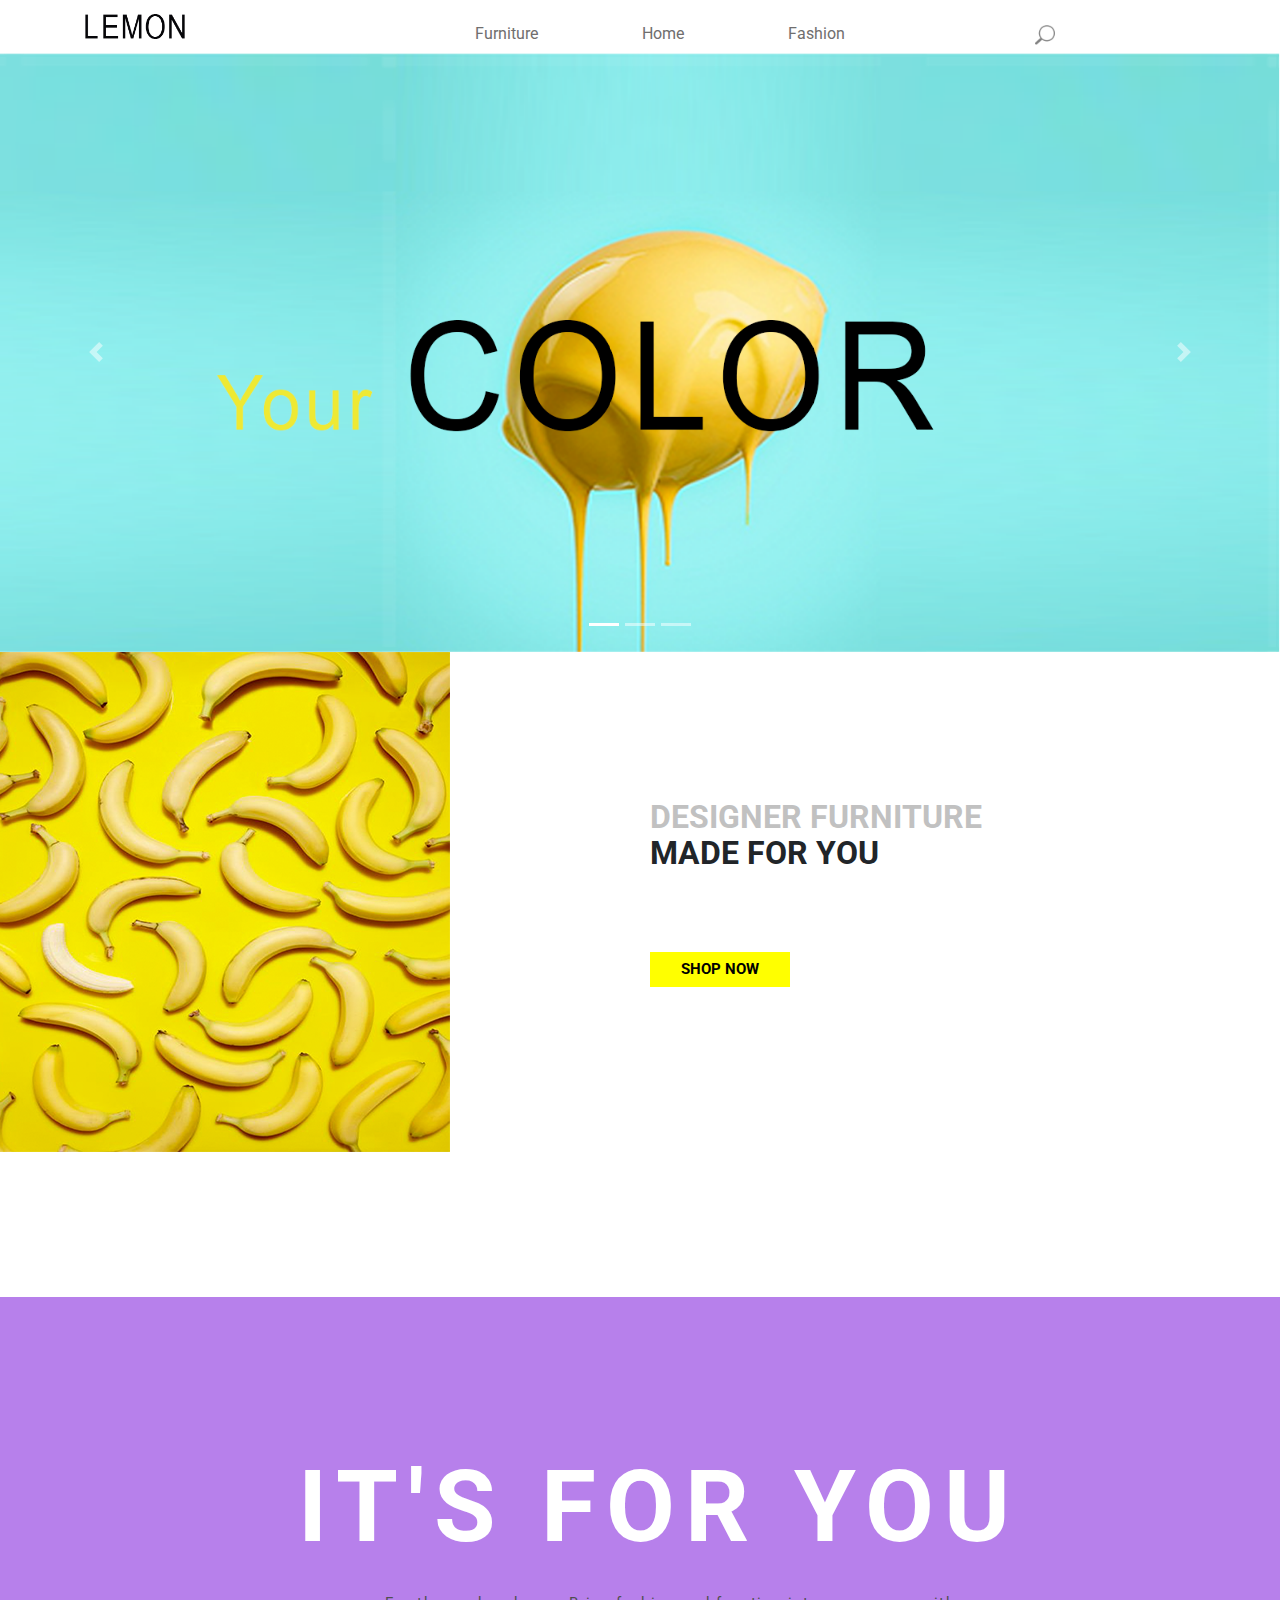
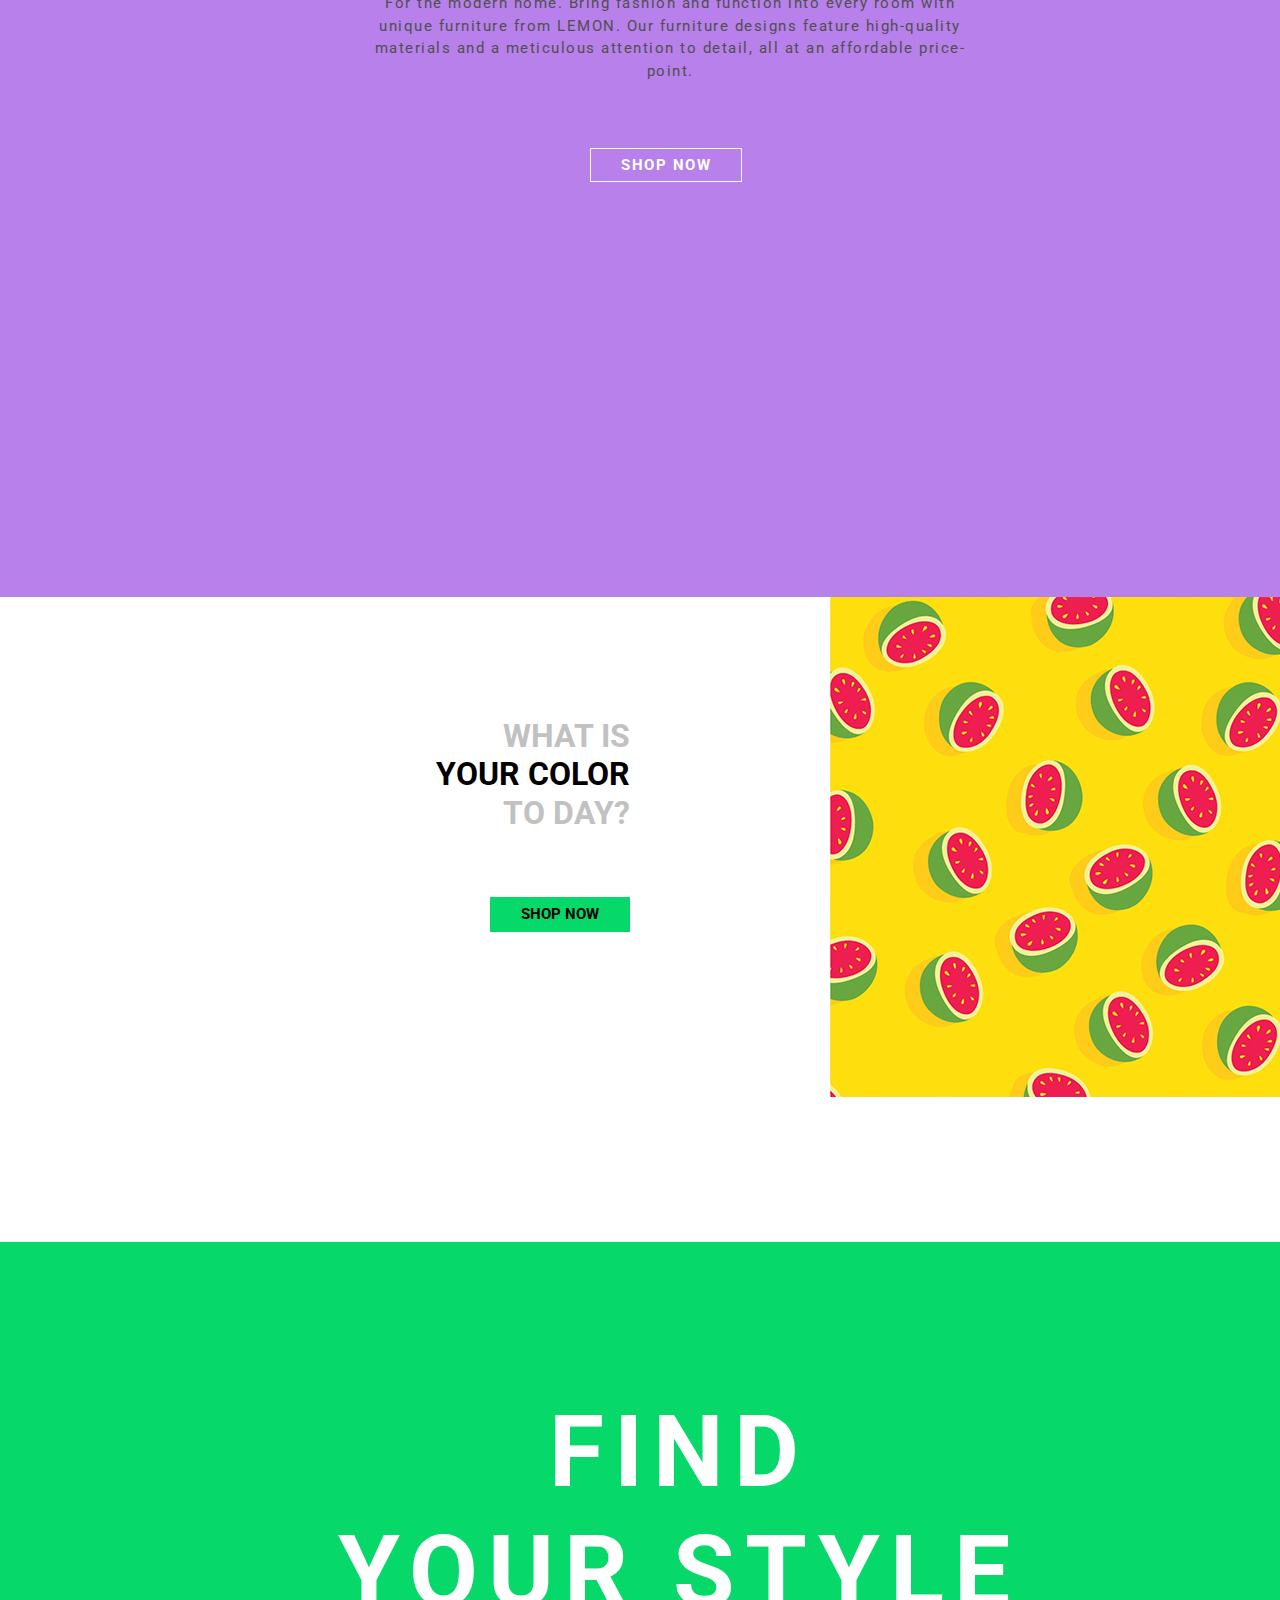
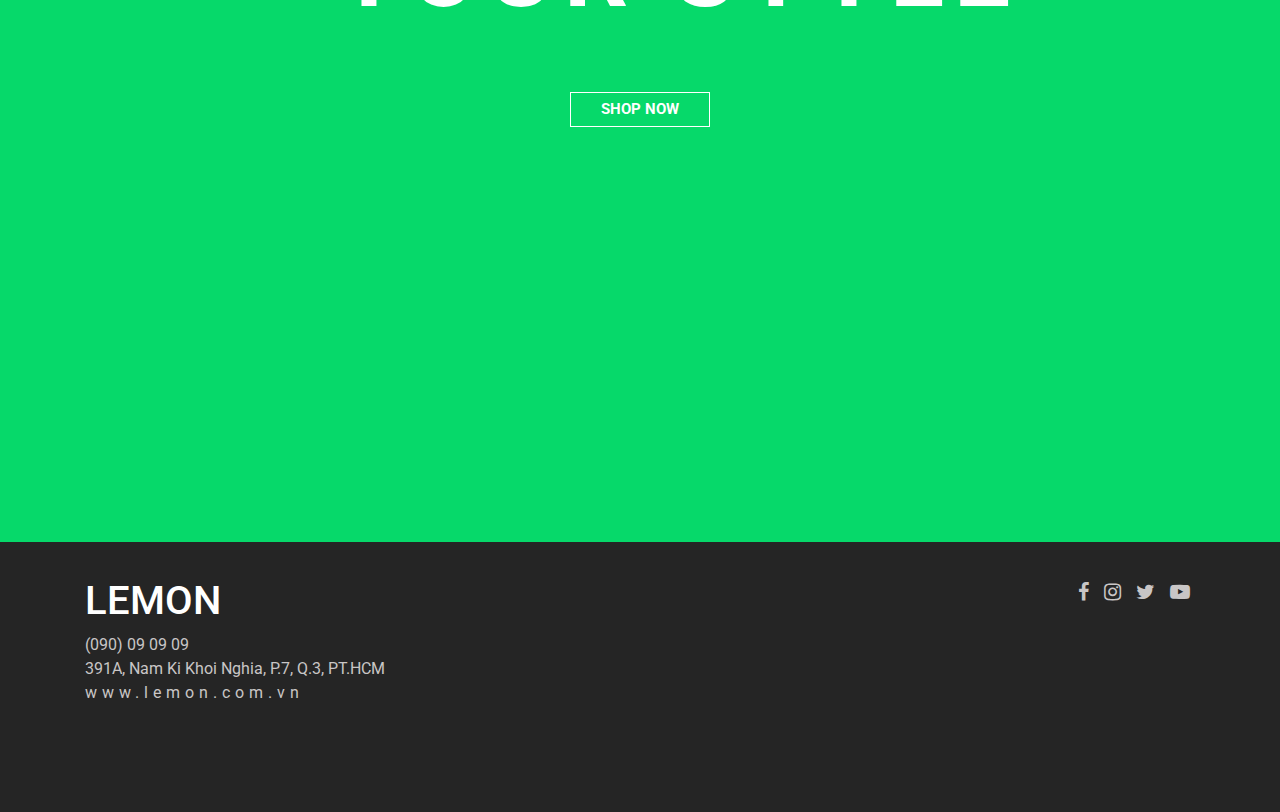
<file: index.html>
<!DOCTYPE html>
<html lang="en">

<head>
    <meta charset="UTF-8">
    <meta name="viewport" content="width=device-width, initial-scale=1.0">
    <meta http-equiv="X-UA-Compatible" content="ie=edge">
    <title>LEMON</title>
    <link rel="stylesheet" href="css/bootstrap.min.css">
    <link rel="stylesheet" href="font-awesome-4.7.0/css/font-awesome.min.css">
    <link href="https://fonts.googleapis.com/css?family=Roboto&amp;subset=vietnamese" rel="stylesheet">
    <link rel="stylesheet" href="./css/style.css">
    <link rel="apple-touch-icon" sizes="57x57" href="./apple-icon-57x57.png">
    <link rel="apple-touch-icon" sizes="60x60" href="./apple-icon-60x60.png">
    <link rel="apple-touch-icon" sizes="72x72" href="./apple-icon-72x72.png">
    <link rel="apple-touch-icon" sizes="76x76" href="./apple-icon-76x76.png">
    <link rel="apple-touch-icon" sizes="114x114" href="./apple-icon-114x114.png">
    <link rel="apple-touch-icon" sizes="120x120" href="./apple-icon-120x120.png">
    <link rel="apple-touch-icon" sizes="144x144" href="./apple-icon-144x144.png">
    <link rel="apple-touch-icon" sizes="152x152" href="./apple-icon-152x152.png">
    <link rel="apple-touch-icon" sizes="180x180" href="./apple-icon-180x180.png">
    <link rel="icon" type="image/png" sizes="192x192" href="./android-icon-192x192.png">
    <link rel="icon" type="image/png" sizes="32x32" href="./favicon-32x32.png">
    <link rel="icon" type="image/png" sizes="96x96" href="./favicon-96x96.png">
    <link rel="icon" type="image/png" sizes="16x16" href="./favicon-16x16.png">
    <link rel="manifest" href="./manifest.json">
    <meta name="msapplication-TileColor" content="#ffffff">
    <meta name="msapplication-TileImage" content="./ms-icon-144x144.png">
    <meta name="theme-color" content="#ffffff">


</head>

<body>
    <header>
        <div class="container">
            <div class="row mt-4 ">
                <div class="col-md-2 col-lg-2 logo ">
                    <img src="./img/LEMON.png" alt="">
                </div>
                <div class="col-md-8 mt-2 col-lg-8 menu ">
                    <nav>
                        <ul>
                            <li><a href="furniture.html">Furniture</a></li>
                            <li><a href="index.html">Home</a></li>
                            <li><a href="fashion.html">Fashion</a></li>


                        </ul>
                    </nav>
                </div>
                <div class="col-md-2 mt-2 col-lg-2 search1 ">
                    <img src="./img/icon search.png" alt="">
                </div>

            </div>
        </div>
    </header>
    <main>
        <section class="home">

            <div id="carouselExampleIndicators" class="carousel slide slidehome" data-ride="carousel">
                <ol class="carousel-indicators">
                    <li data-target="#carouselExampleIndicators" data-slide-to="0" class="active"></li>
                    <li data-target="#carouselExampleIndicators" data-slide-to="1"></li>
                    <li data-target="#carouselExampleIndicators" data-slide-to="2"></li>
                </ol>
                <div class="carousel-inner">
                    <div class="carousel-item active ">
                        <img class="d-block w-100" src="./img/home1.png" alt="First slide">

                    </div>
                    <div class="carousel-item ">
                        <img class="d-block w-100" src="./img/home2.png" alt="Second slide">

                    </div>
                    <div class="carousel-item ">
                        <img class="d-block w-100" src="./img/home3.png" alt="Third slide">

                    </div>
                </div>
                <a class="carousel-control-prev" href="#carouselExampleIndicators" role="button" data-slide="prev">
                    <span class="carousel-control-prev-icon" aria-hidden="true"></span>
                    <span class="sr-only">Previous</span>
                </a>
                <a class="carousel-control-next" href="#carouselExampleIndicators" role="button" data-slide="next">
                    <span class="carousel-control-next-icon" aria-hidden="true"></span>
                    <span class="sr-only">Next</span>
                </a>

            </div>


        </section>
        <section class="furniture">
            <div class="container">
                <div class="row furniturehome ">
                    <div class=" col-md-4 col-lg-4">
                        <img src="./img/furniture.png" alt="">
                    </div>
                    <div class="col-md-8 col-lg-8   text ">
                        <h2>
                            <p>DESIGNER FURNITURE</p> <br>
                            MADE FOR YOU
                        </h2>
                        <p><a href="furniture.html" class="btn btn-shop ">SHOP NOW</a></p>
                    </div>

                </div>
            </div>
        </section>
        <section class="furniture1">
            <div class="container">
                <div class="row">
                    <div class="col-md-12 col-lg-12">
                        <h1>IT'S FOR YOU</h1>
                        <p>For the modern home. Bring fashion and function into every room with unique furniture from
                            LEMON. Our furniture designs feature high-quality materials and a meticulous attention to
                            detail, all at an affordable price-point. </p>
                        <p><a href="furniture.html" class="btn btn-shopfur">SHOP NOW</a></p>
                    </div>
                </div>
            </div>
        </section>
        <section class="fashion">
            <div class="container">
                <div class="row  ">

                    <div class="col-md-8 col-lg-8">
                        <h2>WHAT IS<br>
                            <p>YOUR COLOR</p>
                            TO DAY?
                        </h2>


                        <p><a href="fashion.html" class="btn btn-shopfas ">SHOP NOW</a></p>
                    </div>
                    <div class="col-md-4 col-lg-4 ">

                        <img src="./img/fashion.png" alt="">
                    </div>
                </div>
            </div>

        </section>
        <section class="fashion1">
            <div class="container">
                <div class="row">
                    <div class="col">
                        <h1>FIND <br>
                            YOUR STYLE </h1>

                        <p><a href="fashion.html" class="btn btn-shopfas1">SHOP NOW</a></p>
                    </div>
                </div>
            </div>
        </section>
    </main>
    <footer>
        <div class="container">
            <div class="row">
                <div class="col-md-6 col-lg-6 footer1">
                    <h1>LEMON</h1>
                    <p>(090) 09 09 09 <br>
                        391A, Nam Ki Khoi Nghia, P.7, Q.3, PT.HCM <br>
                        <a href="#">www.lemon.com.vn</a>
                    </p>


                </div>
                <div class="col-md-6 col-lg-6 footer2">
                    <i class="fa fa-facebook" aria-hidden="true"></i>
                    <i class="fa fa-instagram" aria-hidden="true"></i>
                    <i class="fa fa-twitter" aria-hidden="true"></i>
                    <i class="fa fa-youtube-play" aria-hidden="true"></i>
                </div>
            </div>
        </div>



    </footer>
    <script src="js/jquery-3.3.1.slim.min.js"></script>
    <script src="js/popper.min.js"></script>
    <script src="js/bootstrap.min.js"></script>
</body>

</html>
</file>
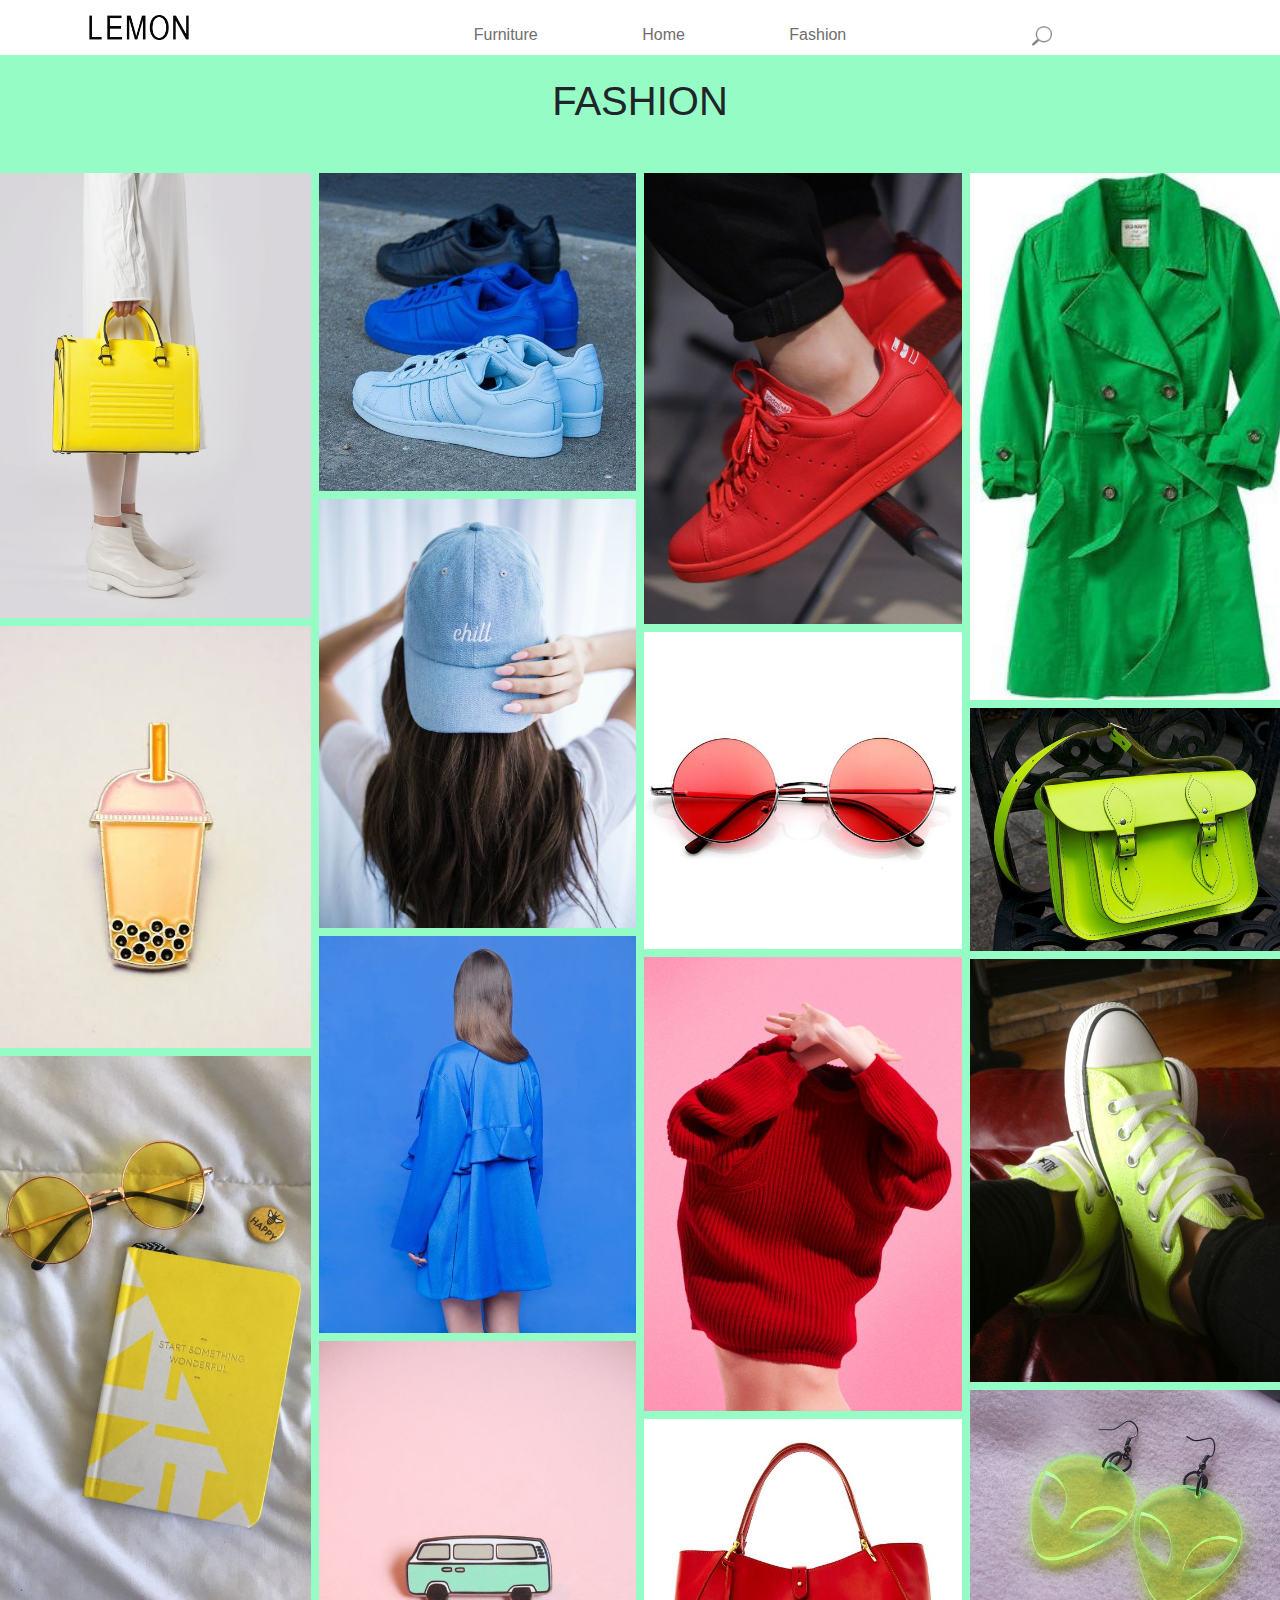
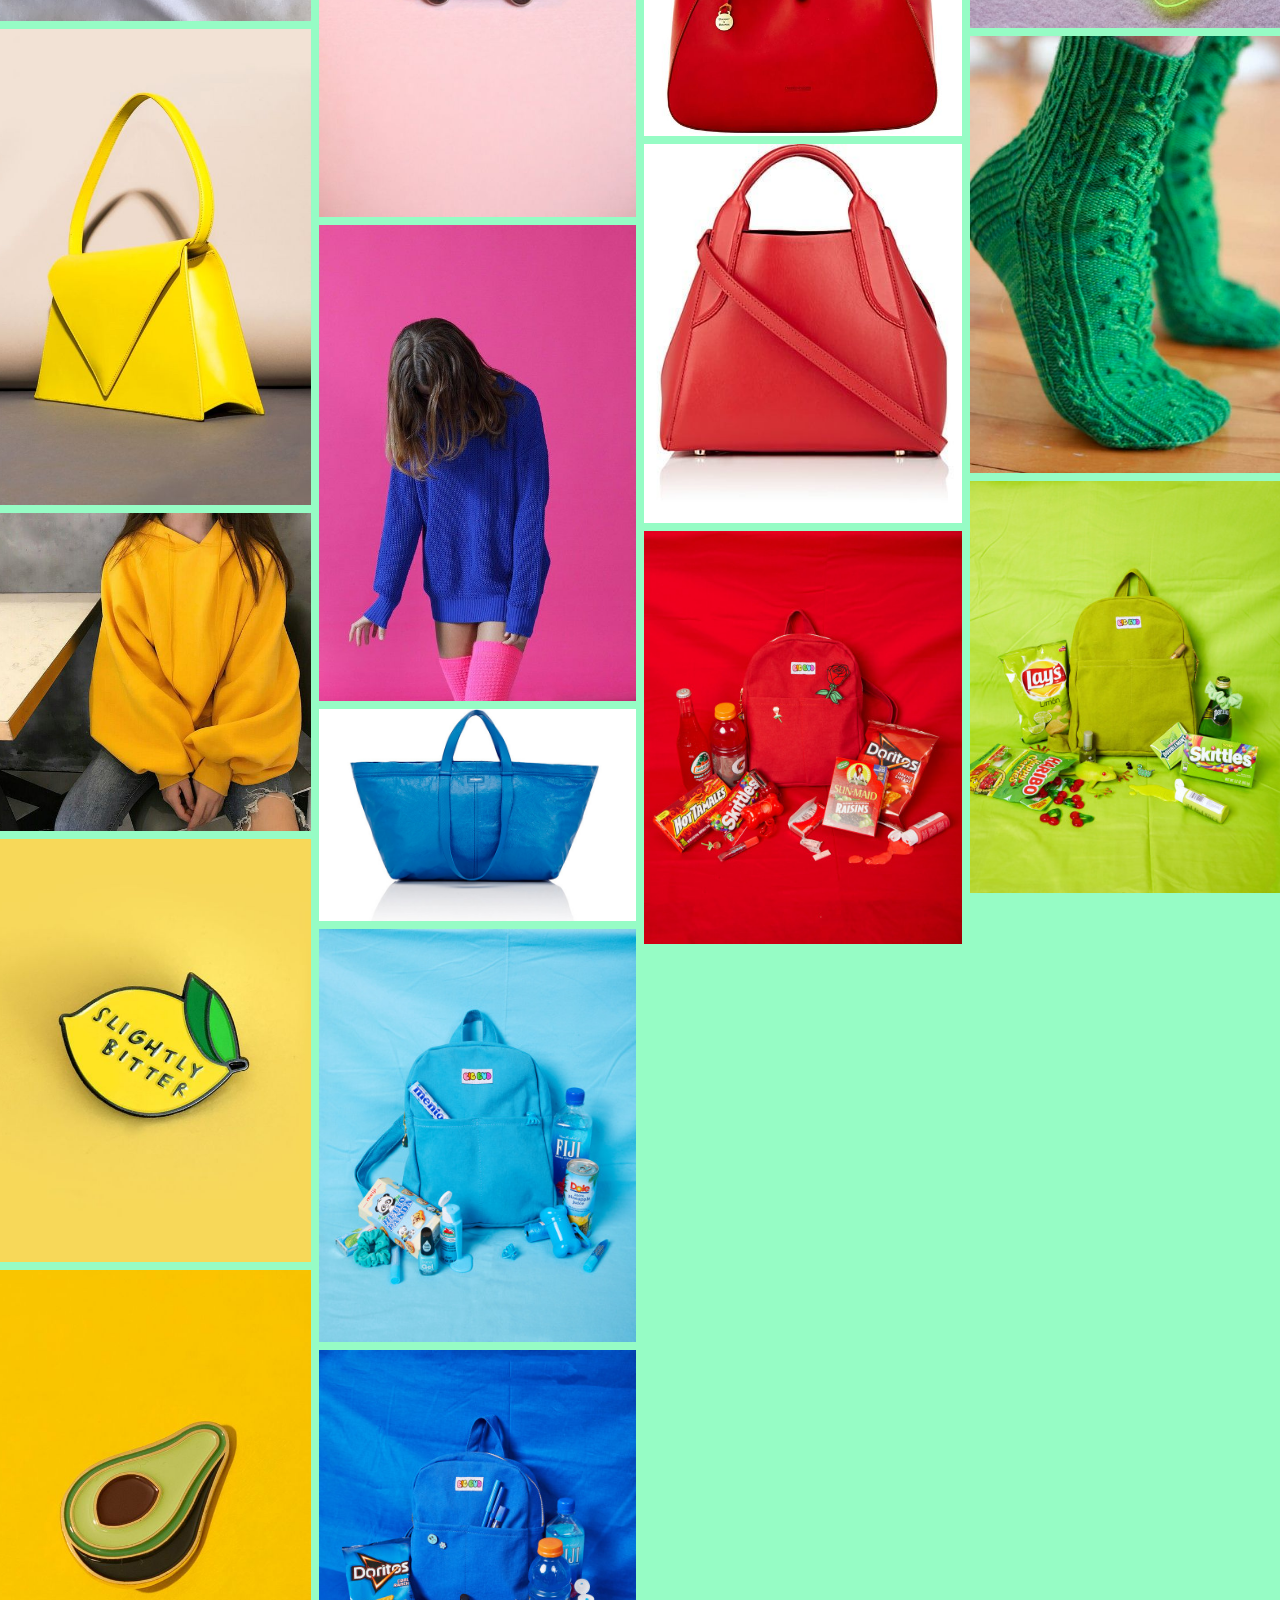
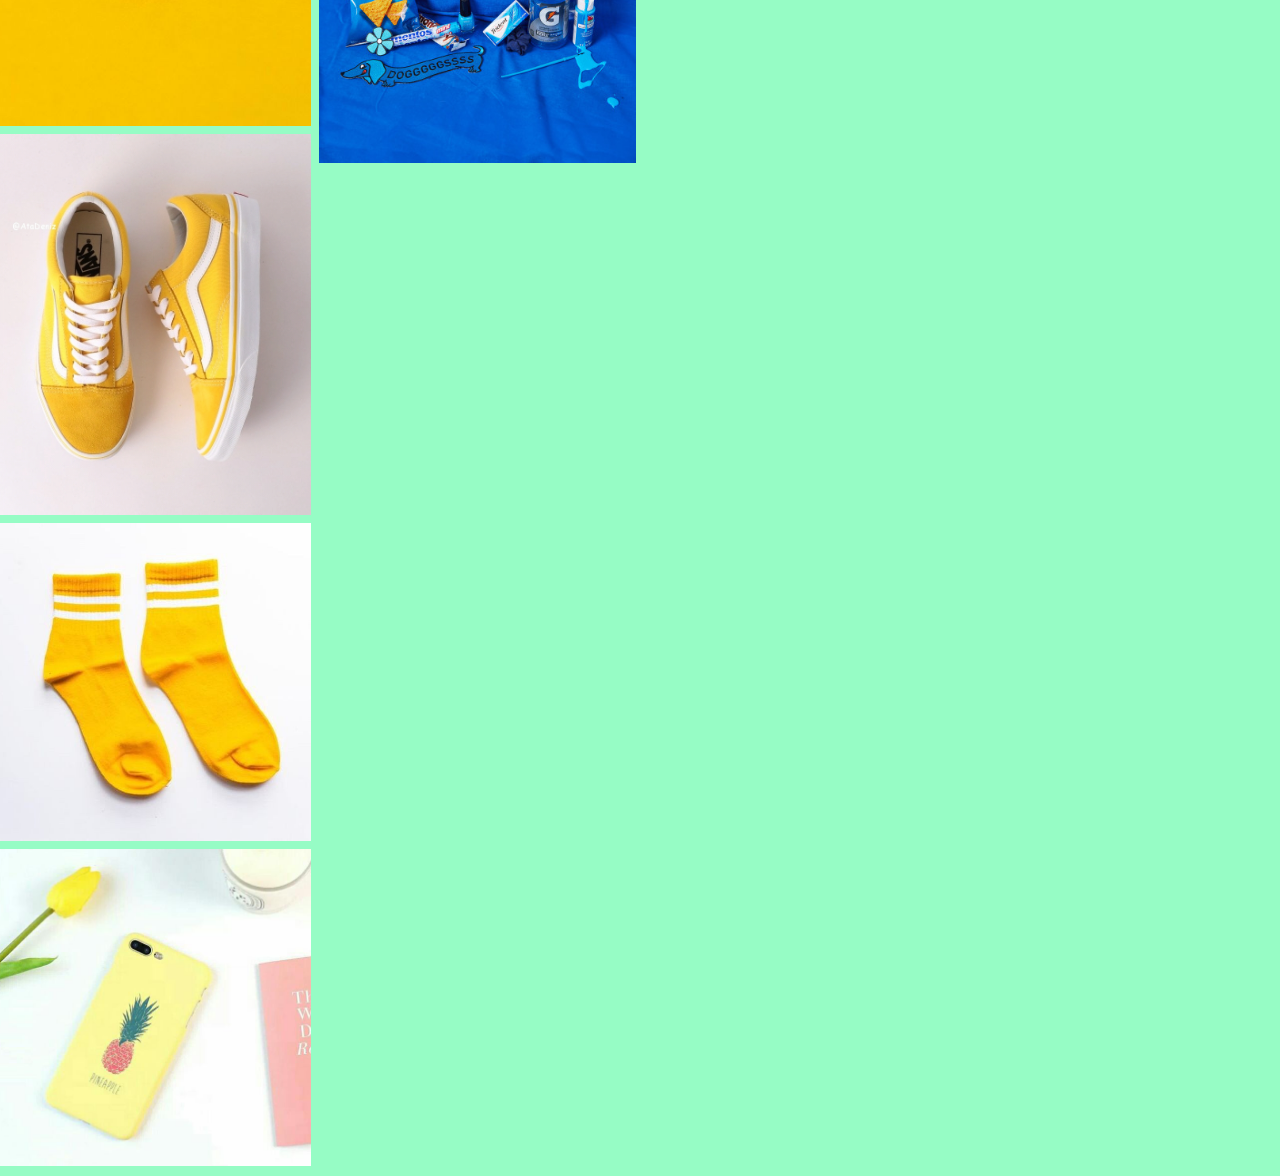
<file: fashion.html>
<!DOCTYPE html>
<html lang="en">

<head>
    <meta charset="UTF-8">
    <meta name="viewport" content="width=device-width, initial-scale=1.0">
    <meta http-equiv="X-UA-Compatible" content="ie=edge">
    <title>Document</title>
    <link rel="stylesheet" href="./css/bootstrap.min.css">
    <link rel="stylesheet" href="./css/style.css">

</head>

<body>
    <style>
        * {
            box-sizing: border-box;
        }

        body {
            margin: 0;
            font-family: Arial;
            background: #96fcc5;

        }

        header {
            background: white;
            margin-top: -10px;
            padding-top: 1px;
            max-height: 65px;

        }

        .text1 {
            text-align: center;
            padding: 32px;
        }

        .row {
            display: -ms-flexbox;
            /* IE10 */
            display: flex;
            -ms-flex-wrap: wrap;
            /* IE10 */
            flex-wrap: wrap;
            padding: 0 4px;
        }

        /* Create four equal columns that sits next to each other */
        .column {
            -ms-flex: 25%;
            /* IE10 */
            flex: 25%;
            max-width: 25%;
            padding: 0 4px;
        }

        .column img {
            margin-top: 8px;
            vertical-align: middle;
        }

        /* Responsive layout - makes a two column-layout instead of four columns */
        @media screen and (max-width: 800px) {
            .column {
                -ms-flex: 50%;
                flex: 50%;
                max-width: 50%;
            }
        }

        /* Responsive layout - makes the two columns stack on top of each other instead of next to each other */
        @media screen and (max-width: 600px) {
            .column {
                -ms-flex: 100%;
                flex: 100%;
                max-width: 100%;
            }
        }

    </style>
    <header>
        <div class="container">
            <div class="row mt-4 ">
                <div class="col-md-2 col-lg-2 logo ">
                    <img src="./img/LEMON.png" alt="">
                </div>
                <div class="col-md-8 mt-2 col-lg-8 menu ">
                    <nav>
                        <ul>
                            <li><a href="furniture.html">Furniture</a></li>
                            <li><a href="index.html">Home</a></li>
                            <li><a href="fashion.html">Fashion</a></li>


                        </ul>
                    </nav>
                </div>
                <div class="col-md-2 mt-2 col-lg-2 search1 ">
                    <img src="./img/icon search.png" alt="">
                </div>

            </div>
        </div>
    </header>

    <!-- Photo Grid -->


    <div class="text1">
        <h1>FASHION</h1>


    </div>

    <!-- Photo Grid -->
    <div class="row fa">
        <div class="column">
            <img src="img/yellow/1fa.jpg" style="width:100%">
            <img src="img/yellow/5fa.jpg" style="width:100%">
            <img src="img/yellow/9fa.jpg" style="width:100%">
            <img src="img/yellow/10fa.jpg" style="width:100%">
            <img src="img/yellow/11fa.jpg" style="width:100%">
            <img src="img/yellow/12fa.jpg" style="width:100%">
            <img src="img/yellow/13fa.jpg" style="width:100%">
            <img src="img/yellow/14fa.jpg" style="width:100%">
            <img src="img/yellow/17fa.jpg" style="width:100%">
            <img src="img/yellow/19fa.jpg" style="width:100%">
        </div>
        <div class="column">
            <img src="img/blue/4fa.jpg" style="width:100%">
            <img src="img/blue/5fa.jpg" style="width:100%">
            <img src="img/blue/7fa.jpg" style="width:100%">
            <img src="img/blue/10fa.jpg" style="width:100%">
            <img src="img/blue/11fa.jpg" style="width:100%">
            <img src="img/blue/13fa.png" style="width:100%">
            <img src="img/blue/15fa.jpg" style="width:100%">
            <img src="img/blue/16fa.png" style="width:100%">
        </div>
        <div class="column">
            <img src="img/red/1fa.jpg" style="width:100%">
            <img src="img/red/3fa.jpg" style="width:100%">
            <img src="img/red/8fa.jpg" style="width:100%">
            <img src="img/red/11fa.jpg" style="width:100%">
            <img src="img/red/12fa.jpg" style="width:100%">
            <img src="img/red/13fa.png" style="width:100%">

        </div>
        <div class="column">
            <img src="img/green/1fa.jpg" style="width:100%">
            <img src="img/green/6fa.jpg" style="width:100%">
            <img src="img/green/7fa.jpg" style="width:100%">
            <img src="img/green/11fa.jpg" style="width:100%">
            <img src="img/green/13fa.jpg" style="width:100%">
            <img src="img/green/15fa.png" style="width:100%">

        </div>
    </div>
    <script src="js/jquery-3.3.1.slim.min.js"></script>
    <script src="js/popper.min.js"></script>
    <script src="js/bootstrap.min.js"></script>
</body>

</html>
</file>
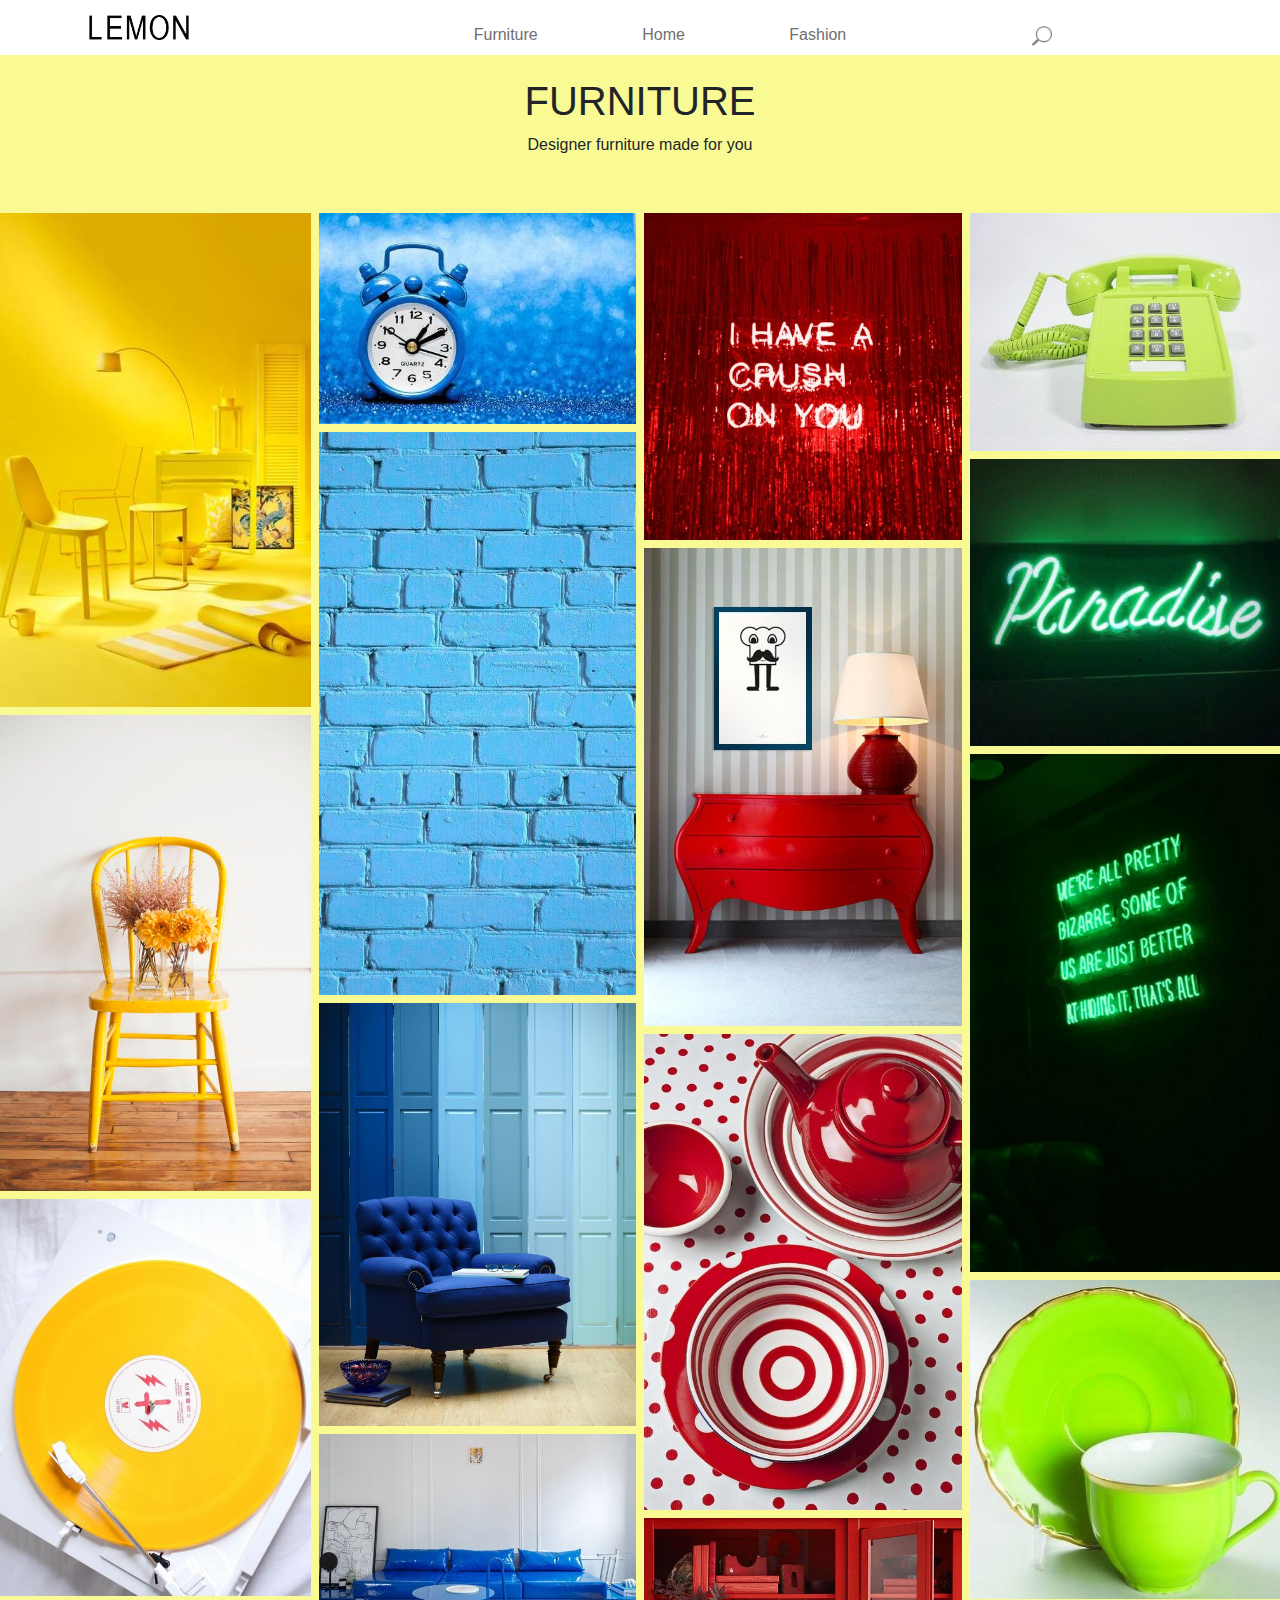
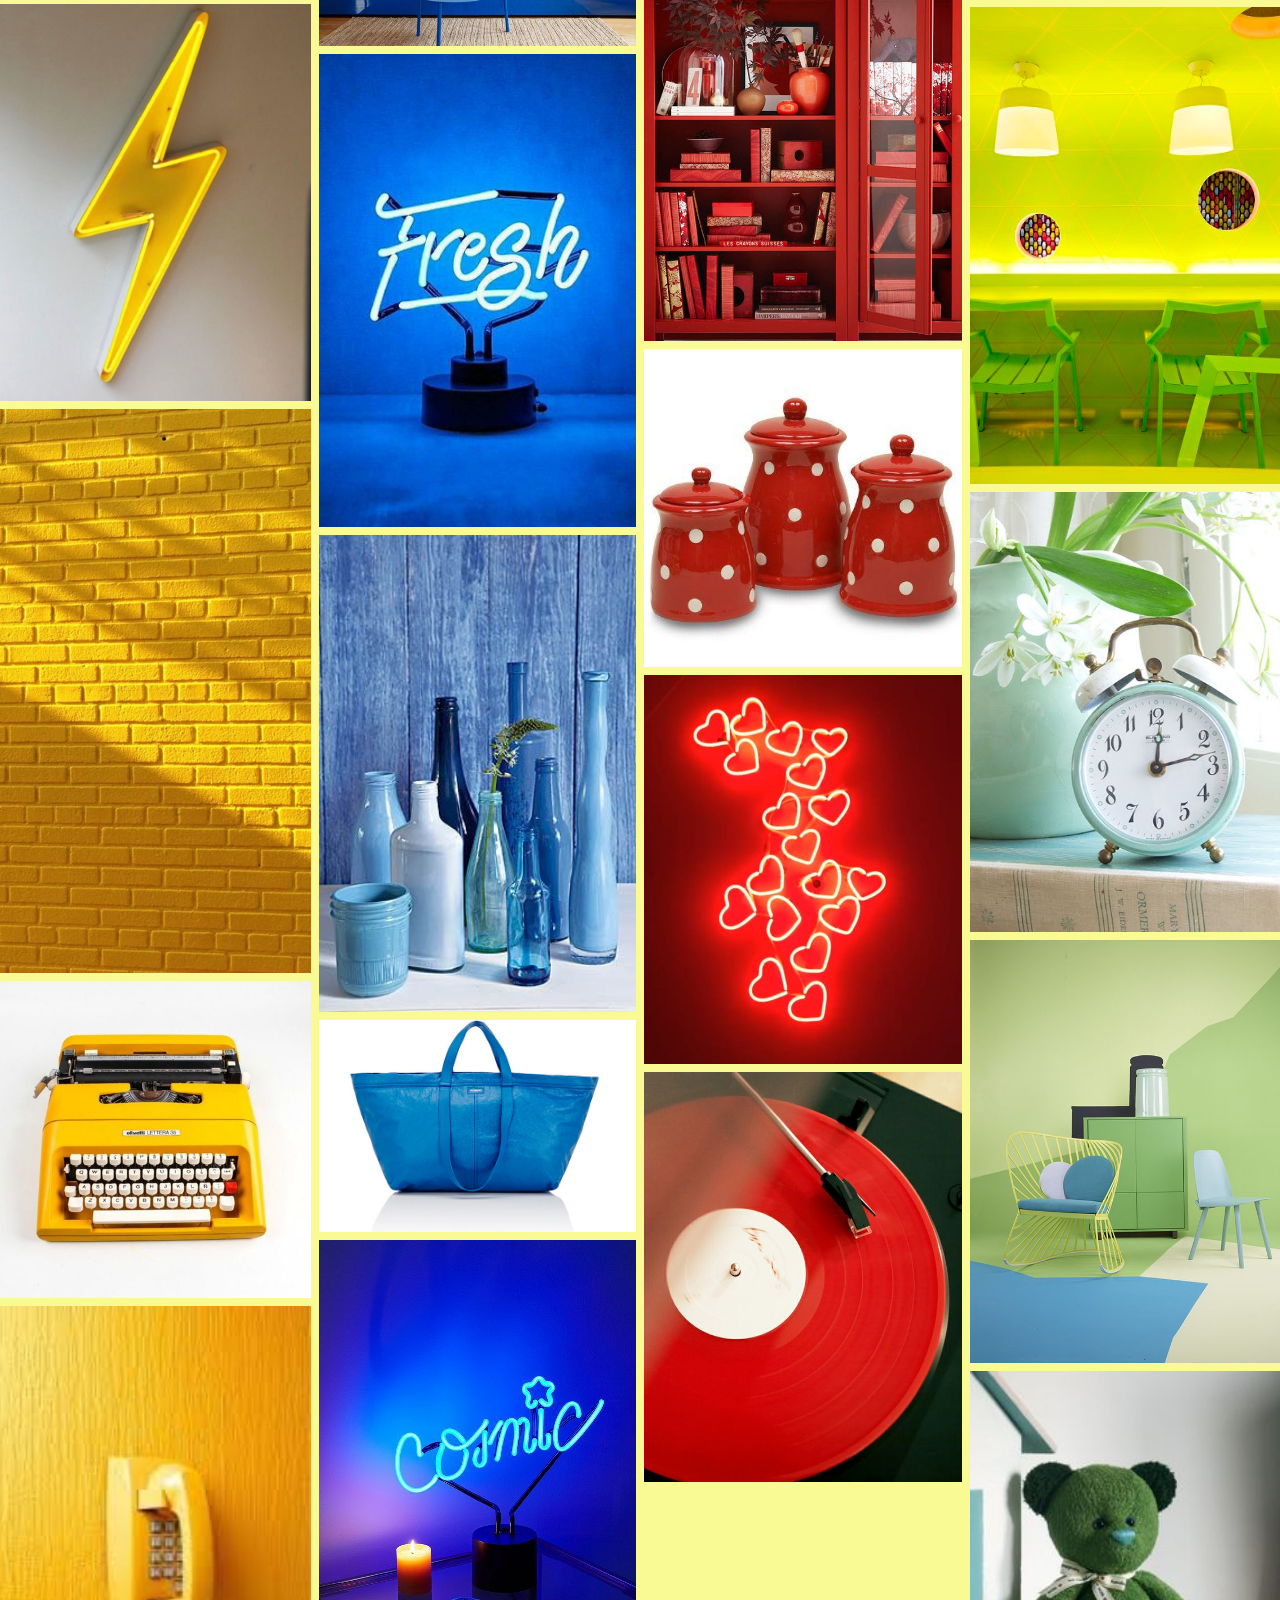
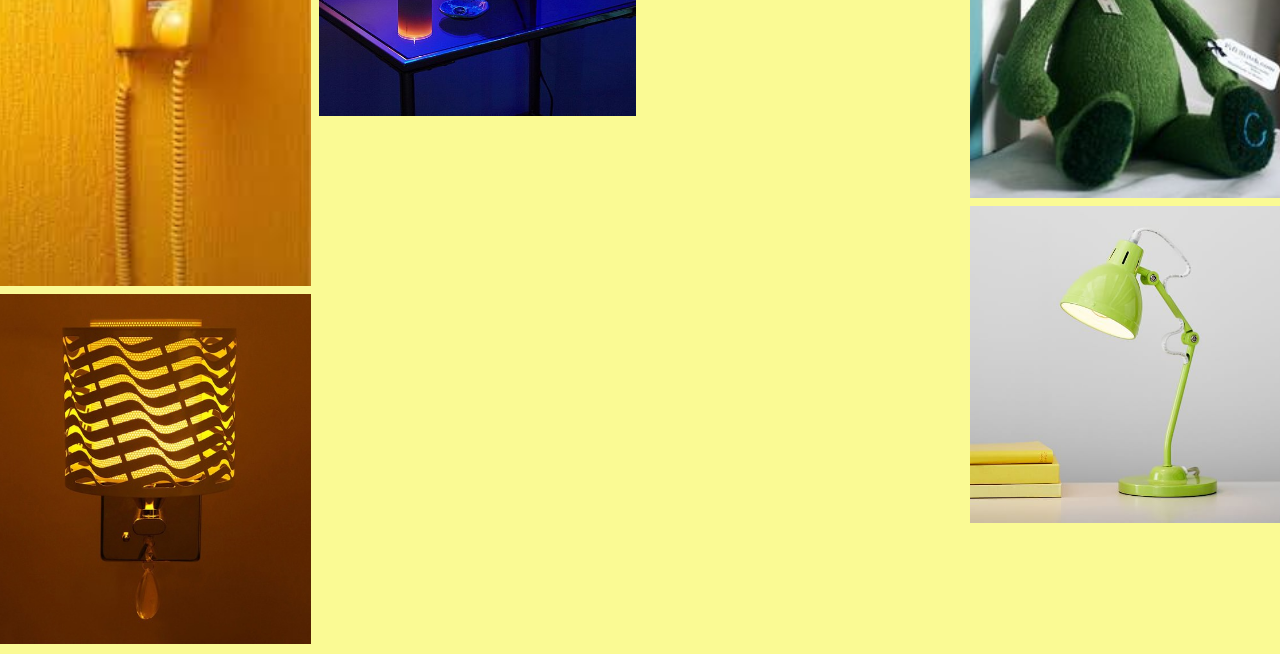
<file: furniture.html>
<!DOCTYPE html>
<html lang="en">

<head>
    <meta charset="UTF-8">
    <meta name="viewport" content="width=device-width, initial-scale=1.0">
    <meta http-equiv="X-UA-Compatible" content="ie=edge">
    <title>Document</title>
    <link rel="stylesheet" href="./css/bootstrap.min.css">
    <link rel="stylesheet" href="./css/style.css">

</head>

<body>
    <style>
        * {
            box-sizing: border-box;
        }

        body {
            margin: 0;
            font-family: Arial;
            background: rgb(250, 250, 148)
        }

        header {
            background: white;
            margin-top: -10px;
            padding-top: 1px;
            max-height: 65px
        }

        .text1 {
            text-align: center;
            padding: 32px;
        }

        .row {
            display: -ms-flexbox;
            /* IE10 */
            display: flex;
            -ms-flex-wrap: wrap;
            /* IE10 */
            flex-wrap: wrap;
            padding: 0 4px;
        }

        /* Create four equal columns that sits next to each other */
        .column {
            -ms-flex: 25%;
            /* IE10 */
            flex: 25%;
            max-width: 25%;
            padding: 0 4px;
        }

        .column img {
            margin-top: 8px;
            vertical-align: middle;
        }

        /* Responsive layout - makes a two column-layout instead of four columns */
        @media screen and (max-width: 800px) {
            .column {
                -ms-flex: 50%;
                flex: 50%;
                max-width: 50%;
            }
        }

        /* Responsive layout - makes the two columns stack on top of each other instead of next to each other */
        @media screen and (max-width: 600px) {
            .column {
                -ms-flex: 100%;
                flex: 100%;
                max-width: 100%;
            }
        }

        
    </style>
    <header>
        <div class="container">
            <div class="row mt-4 ">
                <div class="col-md-2 col-lg-2 logo ">
                    <img src="./img/LEMON.png" alt="">
                </div>
                <div class="col-md-8 mt-2 col-lg-8 menu ">
                    <nav>
                        <ul>
                            <li><a href="furniture.html">Furniture</a></li>
                            <li><a href="index.html">Home</a></li>
                            <li><a href="fashion.html">Fashion</a></li>


                        </ul>
                    </nav>
                </div>
                <div class="col-md-2 mt-2 col-lg-2 search1 ">
                    <img src="./img/icon search.png" alt="">
                </div>

            </div>
        </div>
    </header>

    <!-- Photo Grid -->


    <div class="text1">
        <h1>FURNITURE</h1>
        <p>Designer furniture made for you</p>
    </div>

    <!-- Photo Grid -->
    <div class="row fu">
        <div class="column">
            <img src="img/yellow/2fu.jpg" style="width:100%">
            <img src="img/yellow/3fu.jpg" style="width:100%">
            <img src="img/yellow/4fu.jpg" style="width:100%">
            <img src="img/yellow/6fu.jpg" style="width:100%">
            <img src="img/yellow/7fu.jpg" style="width:100%">
            <img src="img/yellow/8fu.jpg" style="width:100%">
            <img src="img/yellow/15fu.jpg" style="width:100%">
            <img src="img/yellow/18fu.jpg" style="width:100%">
        </div>
        <div class="column">
            <img src="img/blue/1fu.jpg" style="width:100%">
            <img src="img/blue/2fu.jpg" style="width:100%">
            <img src="img/blue/3fu.jpg" style="width:100%">
            <img src="img/blue/6fu.jpg" style="width:100%">
            <img src="img/blue/8fu.jpg" style="width:100%">
            <img src="img/blue/9fu.jpg" style="width:100%">
            <img src="img/blue/13fa.png" style="width:100%">
            <img src="img/blue/14fu.jpg" style="width:100%">
        </div>
        <div class="column">
            <img src="img/red/2fu.jpg" style="width:100%">
            <img src="img/red/4fu.jpg" style="width:100%">
            <img src="img/red/5fu.jpg" style="width:100%">
            <img src="img/red/6fu.jpg" style="width:100%">
            <img src="img/red/7fu.jpg" style="width:100%">
            <img src="img/red/9fu.jpg" style="width:100%">
            <img src="img/red/10fu.jpg" style="width:100%">
        </div>
        <div class="column">
            <img src="img/green/2fu.jpg" style="width:100%">
            <img src="img/green/3fu.jpg" style="width:100%">
            <img src="img/green/4fu.jpg" style="width:100%">
            <img src="img/green/5fu.jpg" style="width:100%">
            <img src="img/green/8fu.jpg" style="width:100%">
            <img src="img/green/9fu.jpg" style="width:100%">
            <img src="img/green/10fu.jpg" style="width:100%">
            <img src="img/green/12fu.jpg" style="width:100%">
            <img src="img/green/14fu.jpg" style="width:100%">
        </div>
    </div>
    <script src="js/jquery-3.3.1.slim.min.js"></script>
    <script src="js/popper.min.js"></script>
    <script src="js/bootstrap.min.js"></script>
</body>

</html>
</file>
<file: css/style.css>
body {
    font-family: 'Roboto', sans-serif;
    
}

header {
    margin: -10px
}

header .logo img {
    max-width: 100px;
}

header .menu nav {
    text-align: center;
    position: relative
}

header .menu nav ul li {
    display: inline-block;
    position: relative;
}

header .menu nav ul li a {
    text-decoration: none;
    padding: 50px;
    color: rgb(112, 110, 110);
   
}

header .menu nav ul li a:hover{
    color: black;
    transition: 0.5 ease-in-out;  
    
  
}
header .menu nav ul li a:valid{
    color: black
}

/* h1::before {

    content: '';
    display: block;
    height: 2px;
    background: white;
    border-radius: 70%;
    width: 200px;
    position: absolute;
    left: 50%;
    transform: translateX(-50%);
    bottom: -5px
} */
header .menu nav ul li a::before{
content: '';
display: block;
height: 2px;
background:  rgb(112, 110, 110);
width: 100px;
position: absolute;
left: 53%;
transform: translateX(-50%);
bottom: -8px;
transition: 0.5 ease-in-out;
margin:0 -5px;
opacity: 0;
}
header .menu nav ul li a:hover:before{
   
opacity: 2;
    background: black
}

header .search1 img {
    max-width: 20px;

}

header .search1 img:hover {
    transition: 0.5 ease-in-out;
    
    -webkit-transform:  scale(1.2)  rotate(0deg)
}

.furniture {
    background-color: white;
    min-height: 60vh;
    position: relative;
    
}

.furniture img {
    position: absolute;
    left: -120px;
}

.furniture h2 {
    position: absolute;
    top: 160px;
    left: 200px;
    font-weight: 700;
    line-height: 10px;

}

.furniture h2 p {
    color: #c1c1c1
}

.furniture  .btn-shop {
    position: absolute;
    color: black;
    font-weight: 700;
    background: yellow;
    padding: 5px 30px;
    border-radius: 0%;
    font-size: 15px;
    top: 300px;
    left: 200px
}

.furniture .btn-shop:hover {
    color: yellow;
    background: black;
    font-weight: 700
}

.furniture1 {
    margin-top: 105px;
    background-color: rgb(183, 128, 235);
    background-image: url('../img/w1000-5165305vDa5SUV.png');
    background-size: cover;
    background-attachment: fixed;
    min-height: 100vh;
    position: relative;
    text-align: center
}

.furniture1 h1 {
    position: absolute;
    text-align: center;
    font-size: 100px;
    font-weight: bold;
    top: 150px;
    right: 190px;
    color: white;
    letter-spacing: 10px
}

.furniture1 p {
    position: absolute;
    width: 600px;
    color: rgb(80, 79, 79);
    font-size: 15px;
    bottom: -400px;
    left: 300px;
    letter-spacing: 1.5px
}

.furniture1 .btn-shopfur {
    position: absolute;
    color: white;
    background: none;
    border: 1px solid white;
    border-radius: 0%;
    padding: 5px 30px;
    font-size: 15px;
    font-weight: 700;
    bottom: -100px;
    left: 220px
}

.furniture1 .btn-shopfur:hover {
    background: white;
    color: rgb(112, 110, 110);
    font-weight: 700
}

.fashion {
    background-color: white;
    min-height: 60vh;
    position: relative
}

.fashion img {
    position: absolute;
    right: -120px
}

.fashion h2 {
    position: absolute;
  top: 120px;
  right: 200px;
  text-align: right;
  font-weight: 700;
  color: #c1c1c1
}
.fashion h2 p{
    margin: 0;
    color: black
}

.fashion .btn-shopfas {
    position: absolute;
    color: black;
    font-weight: 700;
    background: #06d96a;
    padding: 5px 30px;
    border-radius: 0%;
    font-size: 15px;
top: 300px;
right: 200px;

    
}

.fashion .btn-shopfas:hover {
    background: black;
    font-weight: 700;
    color: #06d96a;

}

.fashion1 {
    margin-top: 105px;
    background-color:#06d96a;
    background-image: url('../img/cecille-chavez-photography-1.png');
    background-size: cover;
    background-attachment: fixed;
    min-height: 100vh;
    position: relative;
    text-align: center
}

.fashion1 h1 {
    position: absolute;
    text-align: center;
    font-size: 100px;
    font-weight: bold;
    top: 150px;
    right: 190px;
    color: white;
    letter-spacing: 10px
}


.fashion1 .btn-shopfas1 {
    position: absolute;
    color: white;
    background: none;
    border: 1px solid white;
    border-radius: 0%;
    padding: 5px 30px;
    font-size: 15px;
    font-weight: 700;
    top: 450px;
    left:500px
    
   
}

.fashion1 .btn-shopfas1:hover {
    background: white;
    color: rgb(112, 110, 110);
    font-weight: 700
}

footer {
    background: #252525;
    min-height: 30vh;
    color: white;
   
}
footer .footer1 {
    color: rgb(201, 198, 198);
    margin-top: 35px
}
footer .footer1 h1{
    color: white
}
footer .footer1 a{
    color: rgb(201, 198, 198)  ;
    text-decoration: none;
    letter-spacing: 5px
}
footer .footer1 a:hover{
    color:white ;
    
}
footer .footer2{
    color:   rgb(201, 198, 198);
    font-size: 20px;
    text-align: right;
    margin-top: 35px;
    letter-spacing: 5px;
    
    

}
footer .footer2  i:hover{
    color: white;
    
    -webkit-transform:  scale(1.2)  rotate(0deg)

    
}
.fa img:hover {
    transition: 0.8s ease-in-out;

    -webkit-transform: scale(1.1) rotate(0deg);
   
    box-shadow: 0 0 10px 5px rgba(0, 0, 0, 0.479)
}
.fu img:hover {
    transition: 0.8s ease-in-out;
    -webkit-transform: scale(1.1) rotate(0deg);
    
    box-shadow: 0 0 10px 5px rgba(0, 0, 0, 0.479)
}
</file>
